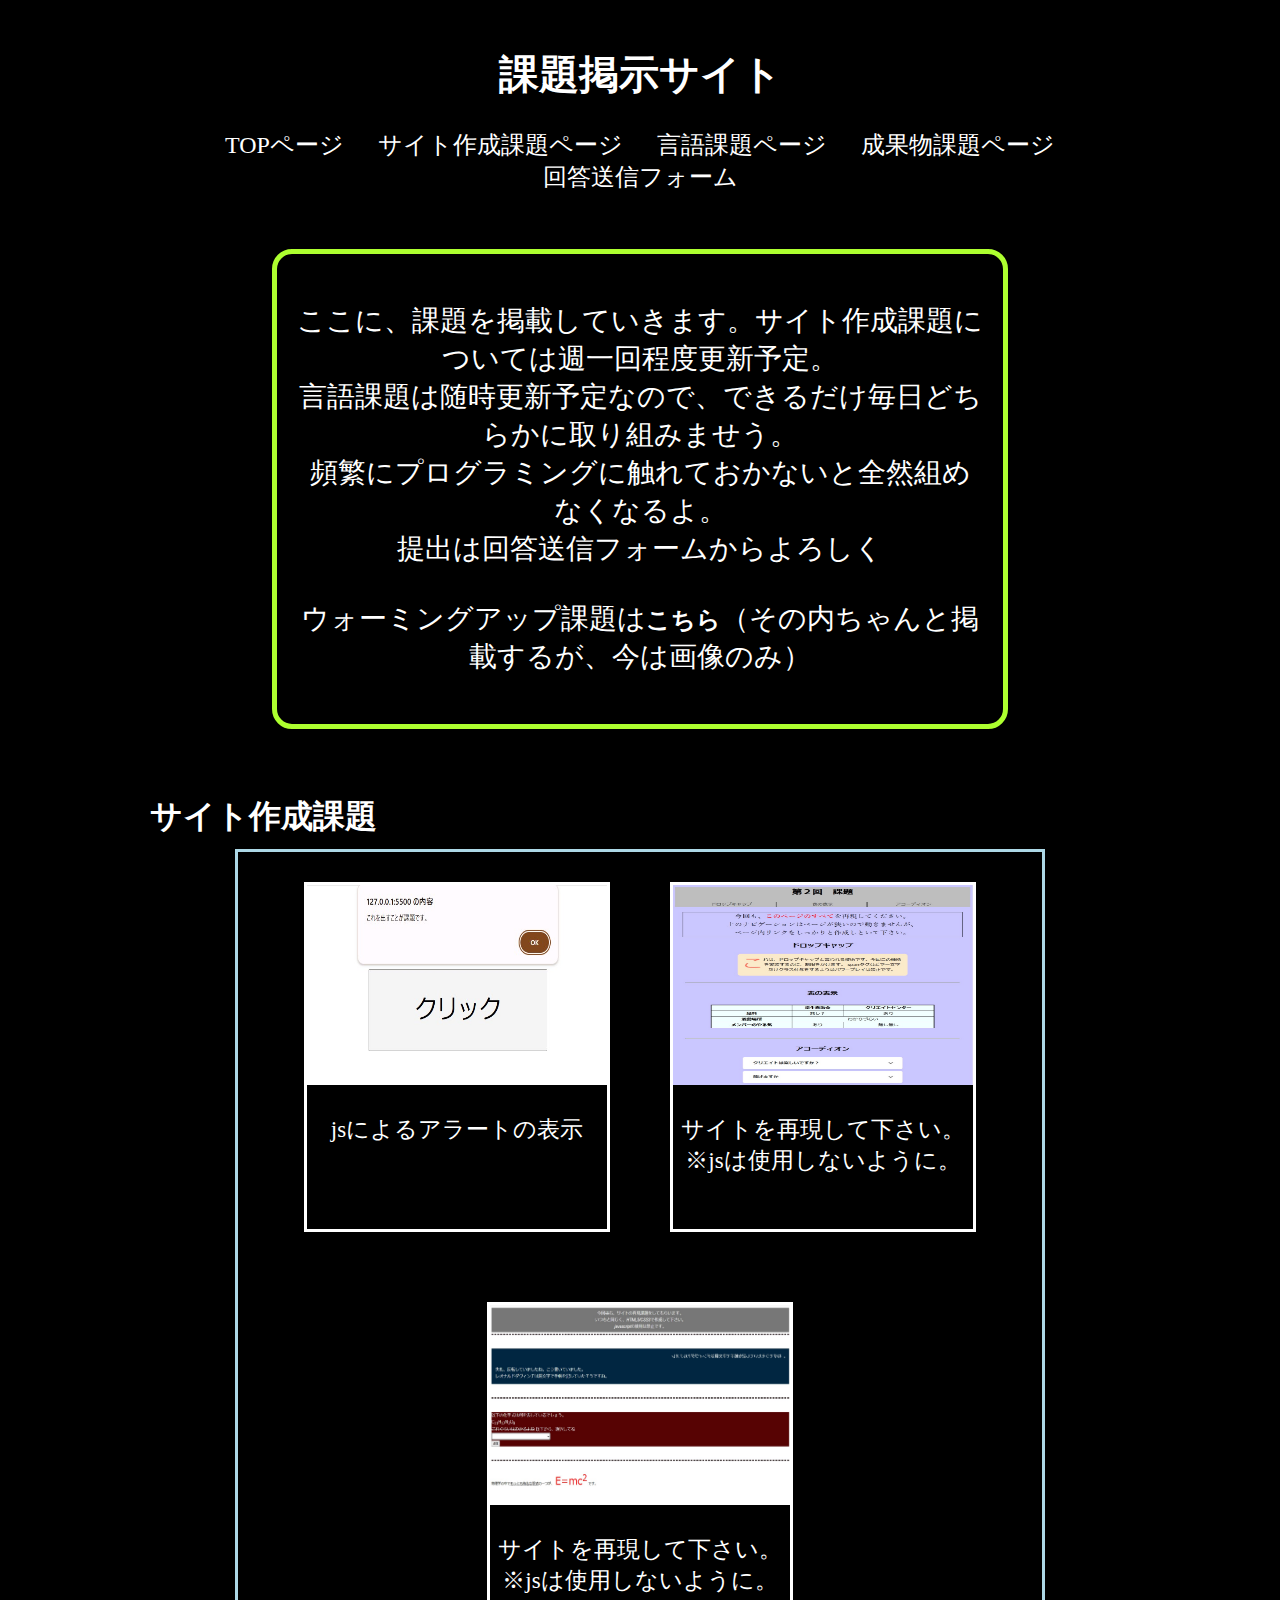
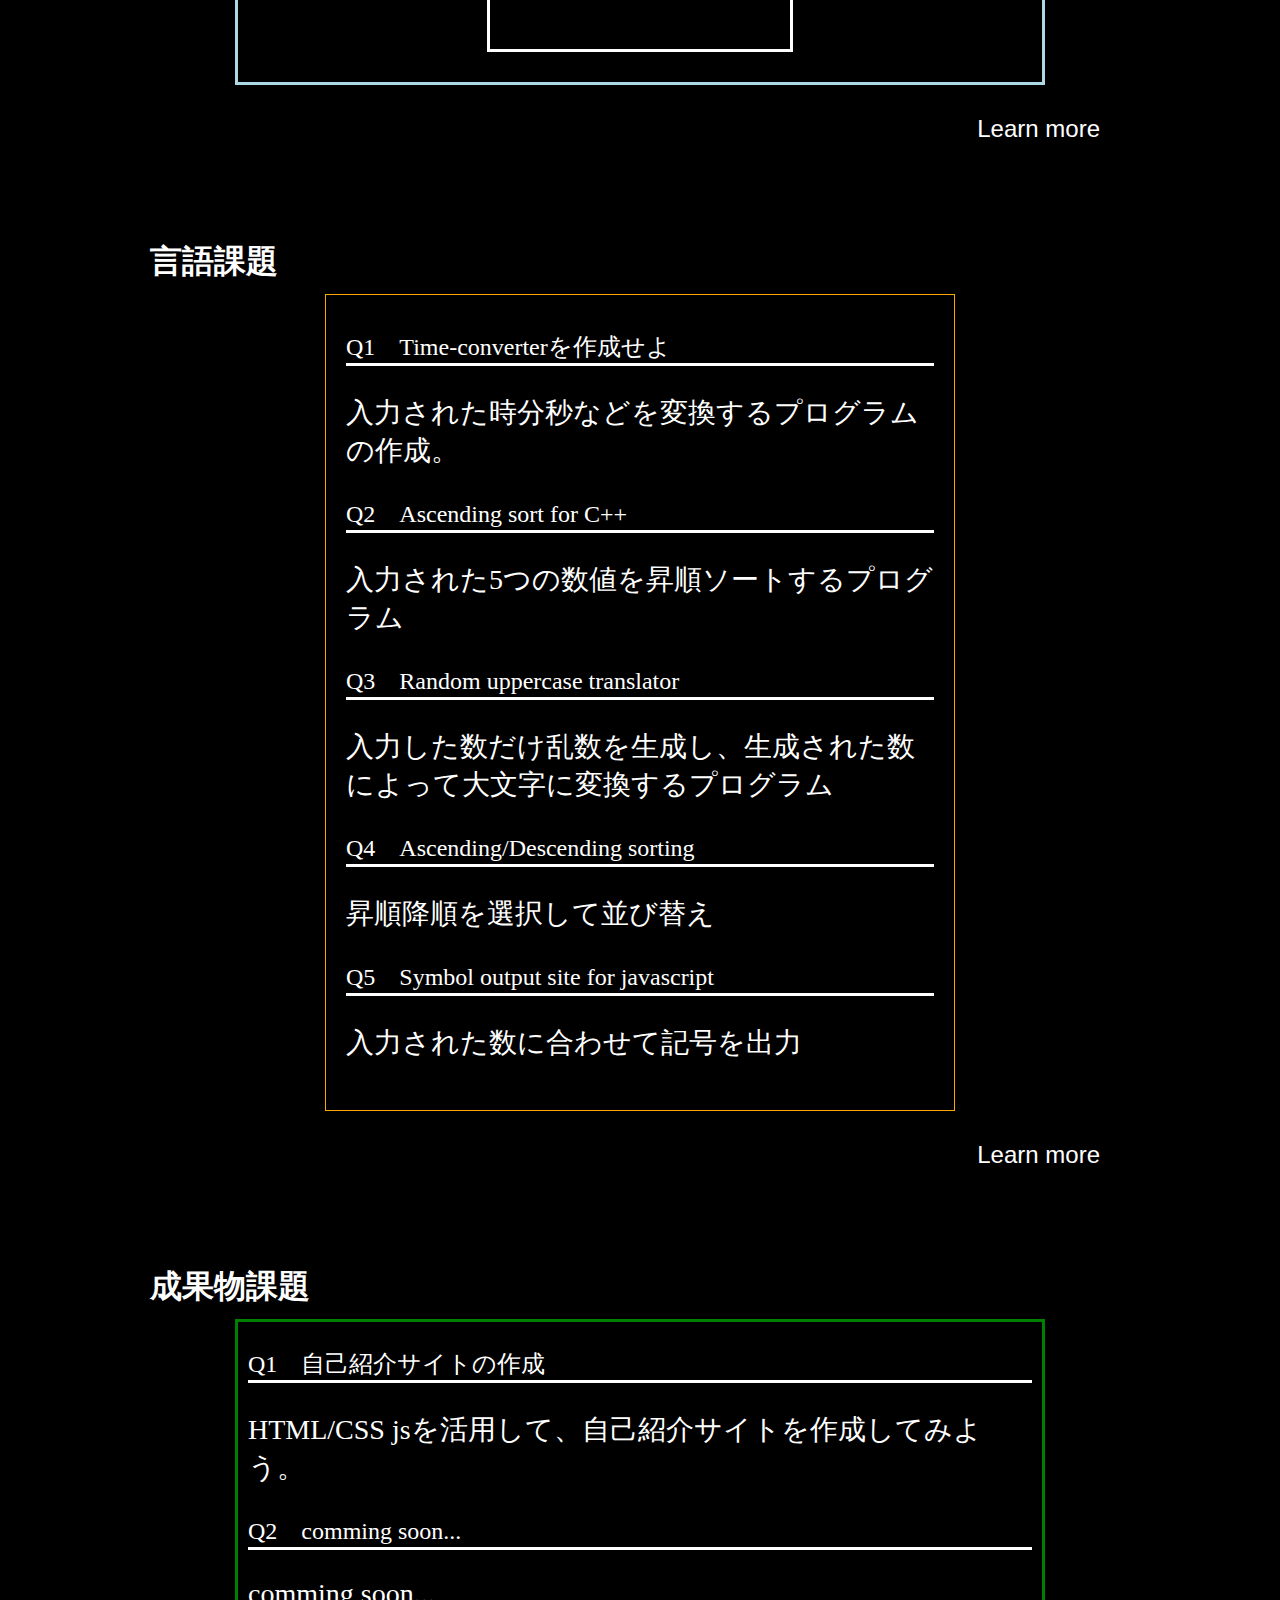
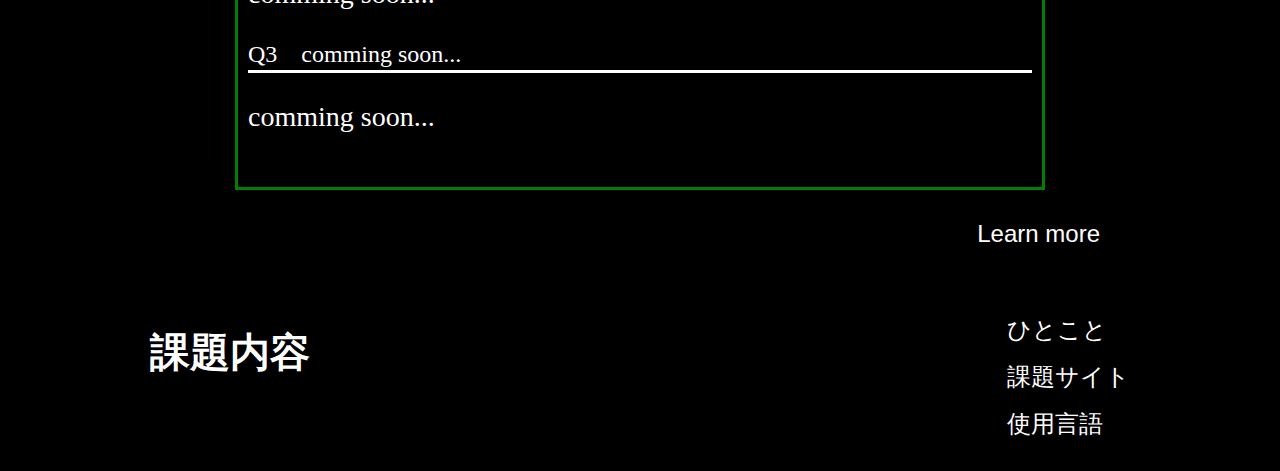
<file: index.html>
<!DOCTYPE html>
<html lang="ja">
<head>
    <meta charset="UTF-8">
    <meta name="viewport" content="width=device-width, initial-scale=1.0">
    <link rel="stylesheet" href="accet/css/stylesheet.css">
    <title>課題内容</title>
</head>
<body>
    <header>
        <h1 class="title">課題掲示サイト</h1>
        <ul class="g-nav-head">
            <li><a href="index.html">TOPページ</a></li>
            <li><a href="site-kadai/index.html">サイト作成課題ページ</a></li>
            <li><a href="lang-kadai/index.html">言語課題ページ</a></li>
            <li><a href="deliverables-kadai/index.html">成果物課題ページ</a></li>
            <li><a href="https://forms.gle/PMMJcePmrQspwtLU6">回答送信フォーム</a></li>

            
        </ul>
    </header>

    <main>
        <div id="wrap-top">
            <div class="txt-box-top">
                <p>
                    ここに、課題を掲載していきます。サイト作成課題については週一回程度更新予定。<br>
                    言語課題は随時更新予定なので、できるだけ毎日どちらかに取り組みませう。<br>
                    頻繁にプログラミングに触れておかないと全然組めなくなるよ。<br>
                    提出は回答送信フォームからよろしく<br>
                    <br>
                    ウォーミングアップ課題は<a href="https://drive.google.com/drive/folders/1JLztZDX1sKXe_cV38E9xDQkZhcfseCRu?usp=sharing"><b>こちら</b></a>（その内ちゃんと掲載するが、今は画像のみ）
                </p>
            </div>
        </div>


        <div id="wrap-kadai">
            <div class="titlebox-kadai">
                <h2 class="subtitle-kadai">サイト作成課題</h2>
            </div>
            <div class="box-kadai">
                <div class="kadai-1">
                    <div class="img-kadai-1">
                        <a href="site-kadai/index.html#Q4">
                            <img src="site-kadai/img/Q4_img1.jpg">
                        </a>
                    </div>
                    <div class="txt-box-kadai-1">
                        <p>
                            jsによるアラートの表示<br>
                        </p>
                    </div>
                </div>

                <div class="kadai-2">
                    <div class="img-kadai-2">
                        <a href="site-kadai/index.html#Q2">
                            <img src="site-kadai/img/Q2_imge1.jpg">
                        </a>
                    </div>
                    <div class="txt-box-kadai-2">
                        <p>
                            サイトを再現して下さい。<br>
                            ※jsは使用しないように。<br>
                        </p>
                    </div>
                </div>

                <div class="kadai-3">
                    <div class="img-kadai-3">
                        <a href="site-kadai/index.html#Q3">
                            <img src="site-kadai/img/site3_img1.jpg">
                        </a>
                    </div>
                    <div class="txt-box-kadai-3">
                        <p>
                            サイトを再現して下さい。<br>
                            ※jsは使用しないように。<br>
                        </p>
                    </div>
                </div>
            </div>
            <button class="to-kadai"><a href="site-kadai/index.html">Learn more</a></button>
        </div>


        <div id="wrap-lang">
            <div class="titlebox-lang">
                <h2 class="subtitle-lang">言語課題</h2>
            </div>
            <div class="box-lang">
                <ul class="list-lang">
                    <li><a href="lang-kadai/index.html#Q1">Q1　Time-converterを作成せよ</a></li>
                    <p>入力された時分秒などを変換するプログラムの作成。</p>
                    <li><a href="lang-kadai/index.html#Q2">Q2　Ascending sort for C++</a></li>
                    <p>入力された5つの数値を昇順ソートするプログラム</p>
                    <li><a href="lang-kadai/index.html#Q3">Q3　Random uppercase translator</a></li>
                    <p>入力した数だけ乱数を生成し、生成された数によって大文字に変換するプログラム</p>
                    <li><a href="lang-kadai/index.html#Q4">Q4　Ascending/Descending sorting</a></li>
                    <p>昇順降順を選択して並び替え</p>
                    <li><a href="lang-kadai/index.html#Q5">Q5　Symbol output site for javascript</a></li>
                    <p>入力された数に合わせて記号を出力</p>
                </ul>
            </div>
            <button class="to-lang"><a href="lang-kadai/index.html">Learn more</a></button>
        </div>


        <div id="wrap-lang">
            <div class="titlebox-lang">
                <h2 class="subtitle-lang">成果物課題</h2>
            </div>
            <div class="box-del">
                <ul class="list-lang">
                    <li><a href="deliverables-kadai/index.html#Q1">Q1　自己紹介サイトの作成</a></li>
                    <p>HTML/CSS jsを活用して、自己紹介サイトを作成してみよう。</p>
                    <li><a href="">Q2　comming soon...</a></li>
                    <p>comming soon...</p>
                    <li><a href="">Q3　comming soon...</a></li>
                    <p>comming soon...</p>
                </ul>
            </div>
            <button class="to-lang"><a href="lang-kadai/index.html">Learn more</a></button>
        </div>

        
    </main>

    <footer>
        <h1 class="footer-title">課題内容</h1>
        <ul class="g-nav-foot">
            <li><a href="#wrap-top">ひとこと</a></li>
            <li><a href="#wrap-kadai">課題サイト</a></li>
            <li><a href="#wrap-lang">使用言語</a></li>
        </ul>
    </footer>
</body>
</html>
</file>
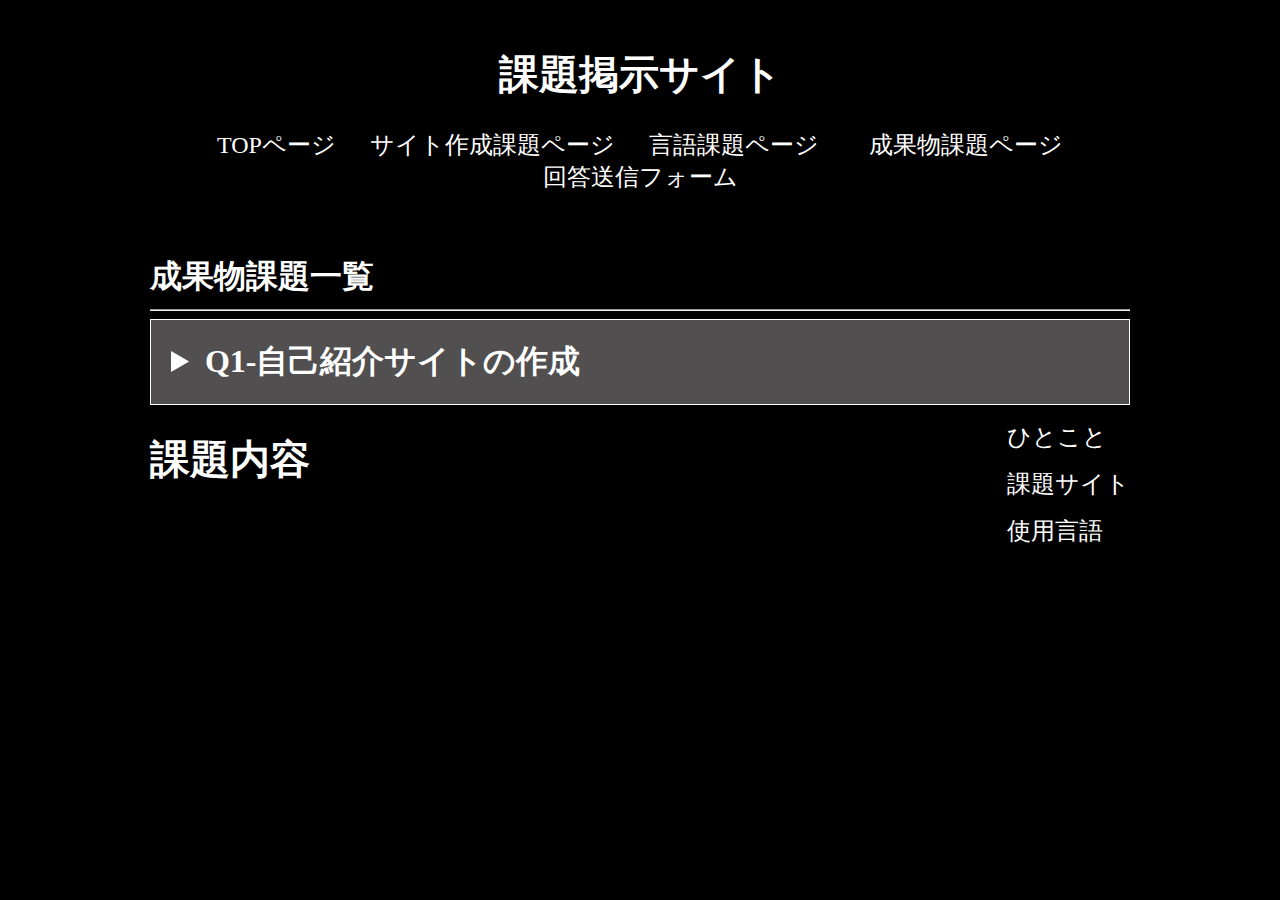
<file: deliverables-kadai/index.html>
<!DOCTYPE html>
<html lang="ja">
<head>
    <meta charset="UTF-8">
    <meta name="viewport" content="width=device-width, initial-scale=1.0">
    <link rel="stylesheet" href="../accet/css/stylesheet.css">
    <link rel="stylesheet" href="../accet/css/accordion.css">
    <title>課題内容</title>
</head>
<body>
    <header>
        <h1 class="title">課題掲示サイト</h1>
        <ul class="g-nav-head">
            <li><a href="../index.html">TOPページ</a></li>
            <li><a href="../site-kadai/index.html">サイト作成課題ページ</a></li>
            <li><a href="../lang-kadai/index.html">言語課題ページ</a></li>
          　<li><a href="../deliverables-kadai/index.html">成果物課題ページ</a></li>
            <li><a href="https://forms.gle/PMMJcePmrQspwtLU6">回答送信フォーム</a></li>
        </ul>
    </header>

    <main>
       <h2>成果物課題一覧</h2>
       <hr>
       <details>
        <summary id="#Q1">Q1-自己紹介サイトの作成</summary>
        <p>
          課題などで使用したり、追加で調べたＷｅｂ技術を使用して、<br>自己紹介サイトを作成してください。<br>要件は以下の通りです。<br>使用する言語はHTML/CSSとJSです。
        <h3>●必要項目</h3>
        　・氏名<br>
　        ・出身地<br>
　        ・好きな食べ物<br>
　        ・好きな飲み物<br>
        　・最近見たアニメ<br>
        　・趣味<br>
        　・将来やりたい仕事<br>
        　・興味のある情報系の技術、分野<br>
        　・2025年の間に達成したい目標（プログラミング関連）<br>
        　・やりたい、やってみたい技術<br>
        　・作りたいもの、システム<br>
<br>
        <h3>●サイト構成</h3>
        　・ＴＯＰページ　×１<br>
        　・１つの内容について語るページ　×２以上<br>
        　計　３ページ以上で作成<br>
        </p>
      </details>
      
     
          
    </main>

    <footer>
        <h1 class="footer-title">課題内容</h1>
        <ul class="g-nav-foot">
            <li><a href="#wrap-top">ひとこと</a></li>
            <li><a href="#wrap-kadai">課題サイト</a></li>
            <li><a href="#wrap-lang">使用言語</a></li>
        </ul>
    </footer>
</body>
</html>
</file>
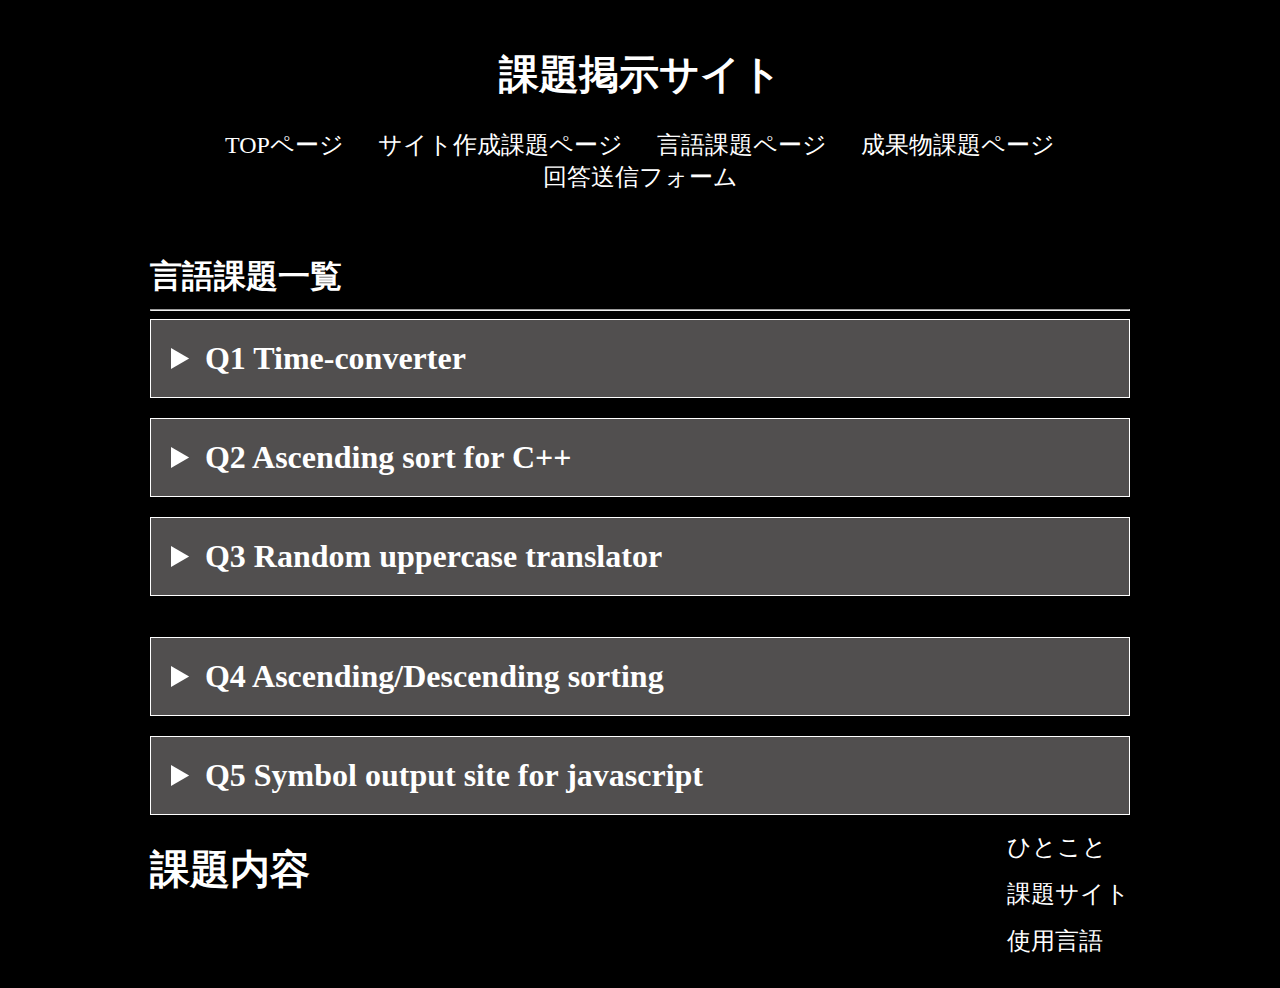
<file: lang-kadai/index.html>
<!DOCTYPE html>
<html lang="ja">
<head>
    <meta charset="UTF-8">
    <meta name="viewport" content="width=device-width, initial-scale=1.0">
    <link rel="stylesheet" href="../accet/css/stylesheet.css">
    <link rel="stylesheet" href="../accet/css/accordion.css">
    <title>課題内容</title>
</head>
<body>
    <header>
        <h1 class="title">課題掲示サイト</h1>
        <ul class="g-nav-head">
            <li><a href="../index.html">TOPページ</a></li>
            <li><a href="../site-kadai/index.html">サイト作成課題ページ</a></li>
            <li><a href="../lang-kadai/index.html">言語課題ページ</a></li>
            <li><a href="../deliverables-kadai/index.html">成果物課題ページ</a></li>
            <li><a href="https://forms.gle/PMMJcePmrQspwtLU6">回答送信フォーム</a></li>
        </ul>
    </header>

    <main>
       <h2>言語課題一覧</h2>
       <hr>
       <details>
        <summary id="#Q1">Q1 Time-converter</summary>
        <p>
          秒で入力された時間は時分秒に、時分秒で入力された時間は秒に変換するプログラムを作成してください。<br>
          各単位は、時間＝ｈ、分＝ｍ、秒＝ｓとします。<br>
          入力は１行、空白は含まれず、数値に上限はないものとします。<br>
          なお、２種類以上の言語でそれぞれ実装するように。<br>
          <br>
          <b>入出力例</b><br>
          例１<br>
        入力：42392s<br>
          <img src="img/Q1_A1.jpg" alt=""><br>
          例2<br>
          入力：18h24m18s<br>
          <img src="img/Q1_A2.jpg" alt="">

        </p>
      </details>
      
      <details>
        <summary id="#Q2">Q2 Ascending sort for C++</summary>
        <p>
          5つの数字を入力して、小さい順に並べ替えて表示するプログラムをC++で作成せよ。<br>
          なお、paiza.ioの使用は禁止。<br>
          <br>
          <b>入出力例</b><br>
          例１<br>
          入力：2 5 3 4 1<br>
          <img src="img/Q2_ans.jpg" alt=""><br>
          

        </p>
      </details>

      <details>
        <summary id="#Q3">Q3 Random uppercase translator</summary>
        <p>
          １～26までの文字列を入力したら、入力された文字列の数だけ乱数を生成し、<br>
    　    アルファベット順で、生成された数番目のアルファベットを大文字に変換するプログラムをC言語、Javaでそれぞれ作成せよ。<br>
          なお、paiza.ioの使用は禁止。<br> 
          ※生成される乱数は１～２６までとする。<br>
          <br>
          <b>入出力例</b><br>
          例１<br>
          入力：5<br>
          <img src="img/Q3_img1.jpg" alt=""><br>
          例２<br>
          入力：9<br>
          <img src="img/Q3_img2.jpg" alt=""><br>
          

        </p>
      </details>

    　<details>
        <summary id="#Q4">Q4 Ascending/Descending sorting</summary>
        <p>
          入力された3つの数字を昇順か降順を選択して<br>
          ソートするプログラムを作成してください。<br>
          言語の指定はありません。<br>
          <br>
          <b>入出力例</b><br>
          例１<br>
          入力<br>
          1 7 5<br>
          u<br>
          <img src="img/Q4_img2.jpg" alt=""><br>
          例２<br>
          入力<br>
          1 7 5<br>
          d<br>
          <img src="img/Q4_img1.jpg" alt=""><br>
          

        </p>
      </details>

      <details>
        <summary id="#Q5">Q5 Symbol output site for javascript</summary>
        <p>
          以下の画像のような動作を行うサイトを作成してください。<br>
          使用言語は、HTML/CSSとJSです。<br>
          サイト課題としての側面もあるので、<br>
          デザインは模倣ではなく、創意工夫を凝らしてください。<br>
          <br>
          
          <img src="img/Q5_img1.png" alt=""><br>
          <img src="img/Q5_img2.png" alt=""><br>
          <img src="img/Q5_img3.png" alt=""><br>
          <img src="img/Q5_img4.png" alt=""><br>
          <img src="img/Q5_img5.png" alt=""><br>
          

        </p>
      </details>
          
    </main>

    <footer>
        <h1 class="footer-title">課題内容</h1>
        <ul class="g-nav-foot">
            <li><a href="#wrap-top">ひとこと</a></li>
            <li><a href="#wrap-kadai">課題サイト</a></li>
            <li><a href="#wrap-lang">使用言語</a></li>
        </ul>
    </footer>
</body>
</html>
</file>
<file: accet/css/stylesheet.css>
body{
    background-color: black;
    color: white;
    margin: 0;
    padding: 0px 150px;
    font-family: Cica;
}
h1{
    font-size: 40px;
}
h2{
    font-size: 32px;
    margin-bottom: 10px;
}
ul{
    padding-left: 0px;
}
li{
    list-style: none;
}
a{
    text-decoration: none;
    font-size: 24px;
    color: white;
}
p{
    font-size: 28px;
}
header{
    width: 100%;
    text-align: center;
    padding: 20px 0px;
}
.g-nav-head li:not(:first-child){
    border-left: white;
}
.g-nav-head li{
    display: inline-block;
    padding: 0 15px;
}

#wrap-top, #wrap-kadai, #wrap-lang{
    width: 100%;
    padding: 20px 0px;
    display: inline-block;
}
.txt-box-top{
    margin: 0 auto;
    text-align: center;
    width: 70%;
    height: auto;
    border: solid greenyellow 5px;
    border-radius: 20px;
    padding: 20px;
}

.titlebox-kadai, .titlebox-lang{
    border-bottom-right-radius:20px;
}
.box-kadai{
    display: flex;
    flex-wrap: wrap;
    justify-content: center;
    grid-template-columns: repeat(auto-fit, minmax(240px, 1fr));
    gap: 30px;
    padding: 10px;
    width: 80%;
    margin: 0 auto;
    border: solid lightblue 3px;
}
.kadai-1, .kadai-2, .kadai-3{
    border: solid white 3px;
    text-align: center;
    margin: 20px 15px;
    padding-bottom: 30px;
    width: 300px;
}
.img-kadai-1, .img-kadai-2, .img-kadai-3{
    aspect-ratio: 16/4;
    width: 300px;
    height: auto;
}
.box-kadai img, .box-kadai video{
    width: 300px;
    height: 200px;
}
.box-kadai p{
    font-size: 23px;
}
button{
    float: right;
    margin: 20px;
    border-radius: 20px;
    padding: 10px;
    background-color: black;
    border: none;
}

.box-lang{
    width: 60%;
    height: auto;
    margin: 0 auto;
    padding: 20px;
    border: solid 1px orange;
}
.list-lang ul{
    padding-left: 0px;
}
.list-lang li{
    font-size: 24px;
    border-bottom: solid white 3px;
}

.box-del{
    display: flex;
    flex-wrap: wrap;
    justify-content: center;
    grid-template-columns: repeat(auto-fit, minmax(240px, 1fr));
    gap: 30px;
    padding: 10px;
    width: 80%;
    margin: 0 auto;
    border: solid green 3px;
}

footer{
    width: 100%;
    display: flex;
    flex-wrap: wrap;
    justify-content:space-between;
}
.g-nav-foot{
    float: right;
}
.g-nav-foot li{
    margin-bottom: 15px;
}
</file>
<file: accet/css/accordion.css>
details {
    border: 1px solid #ffffff;
  }
  details:not(:last-child) {
    margin-bottom: 20px;
  }
  
  /**
   * list-style: none; ←デフォルト三角削除（Chrome非対応）
   * cursor: pointer; ←カーソルをポインターに
  **/
  details summary {
    cursor: pointer;
    padding: 20px;
    background: #514f4f;
    color: #ffffff;
    font-size: 2rem;
    font-weight: bold;
  }
  details img{
    width: 50%;
  }
  
  
  details p {
    margin: 0;
    padding: 20px;
  }
</file>
